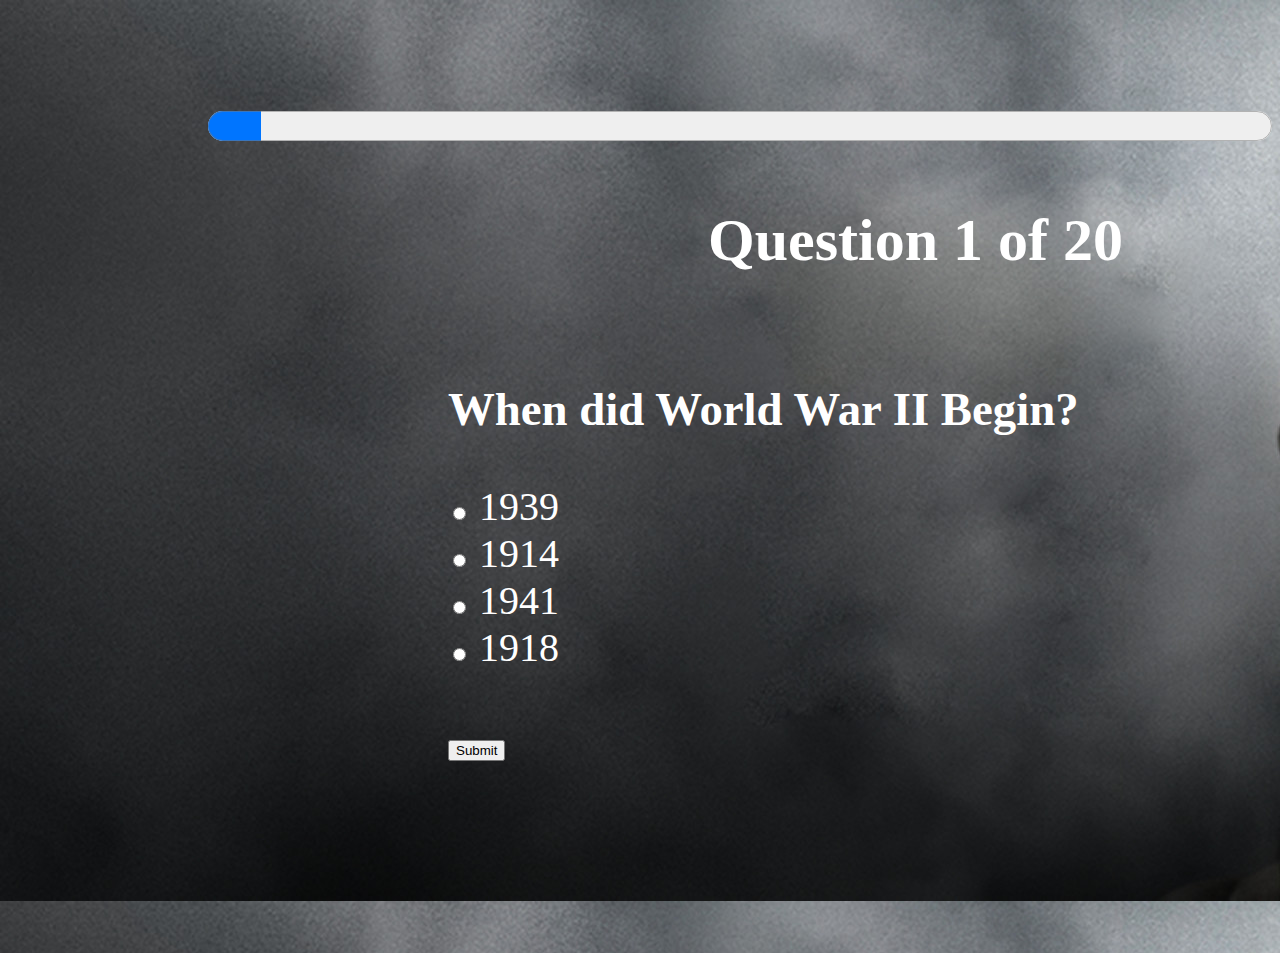
<file: questions.html>
<!DOCTYPE html> 
<html>
<head>
	<title>World War II Quiz</title>
    <meta charset="UTF-8">
    <link rel="stylesheet" type="text/css" href="css/style.css">
    <script src="js/java.js" id="word"></script>
</head>

<link rel="shortcut icon" href="images/Favicon.jpg"/><!--favicon-->

<body>

    <h2 id="header_display"></h2>
    <div id="quizquestions" style="visibility: hidden;"></div>

    <div id="Footer_Display"></div>

    <br>
<div id="progress">
    <progress id="progressBar" value="0" max="20"></progress><br><!--progress bar-->
</div>
    <h2 id="test_status"></h2> <div id="test"></div>

</body> 
</html>
</file>
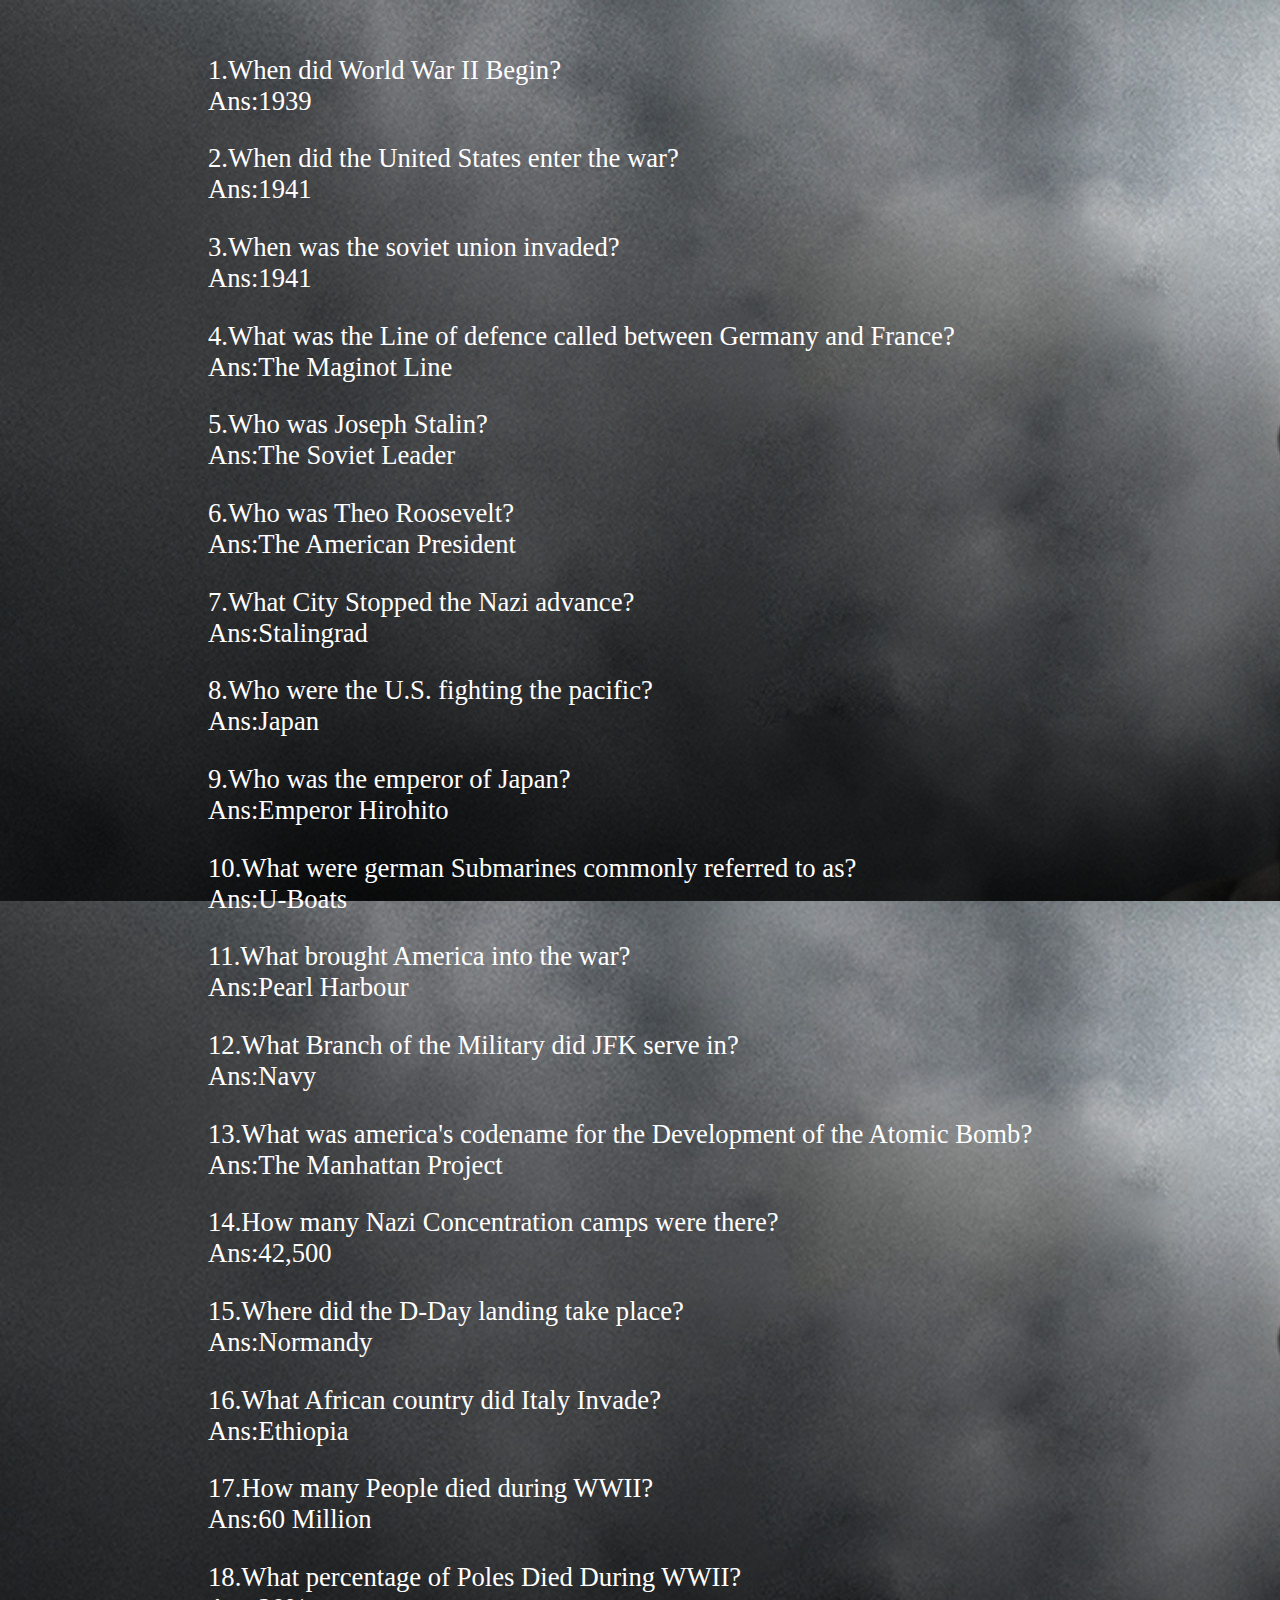
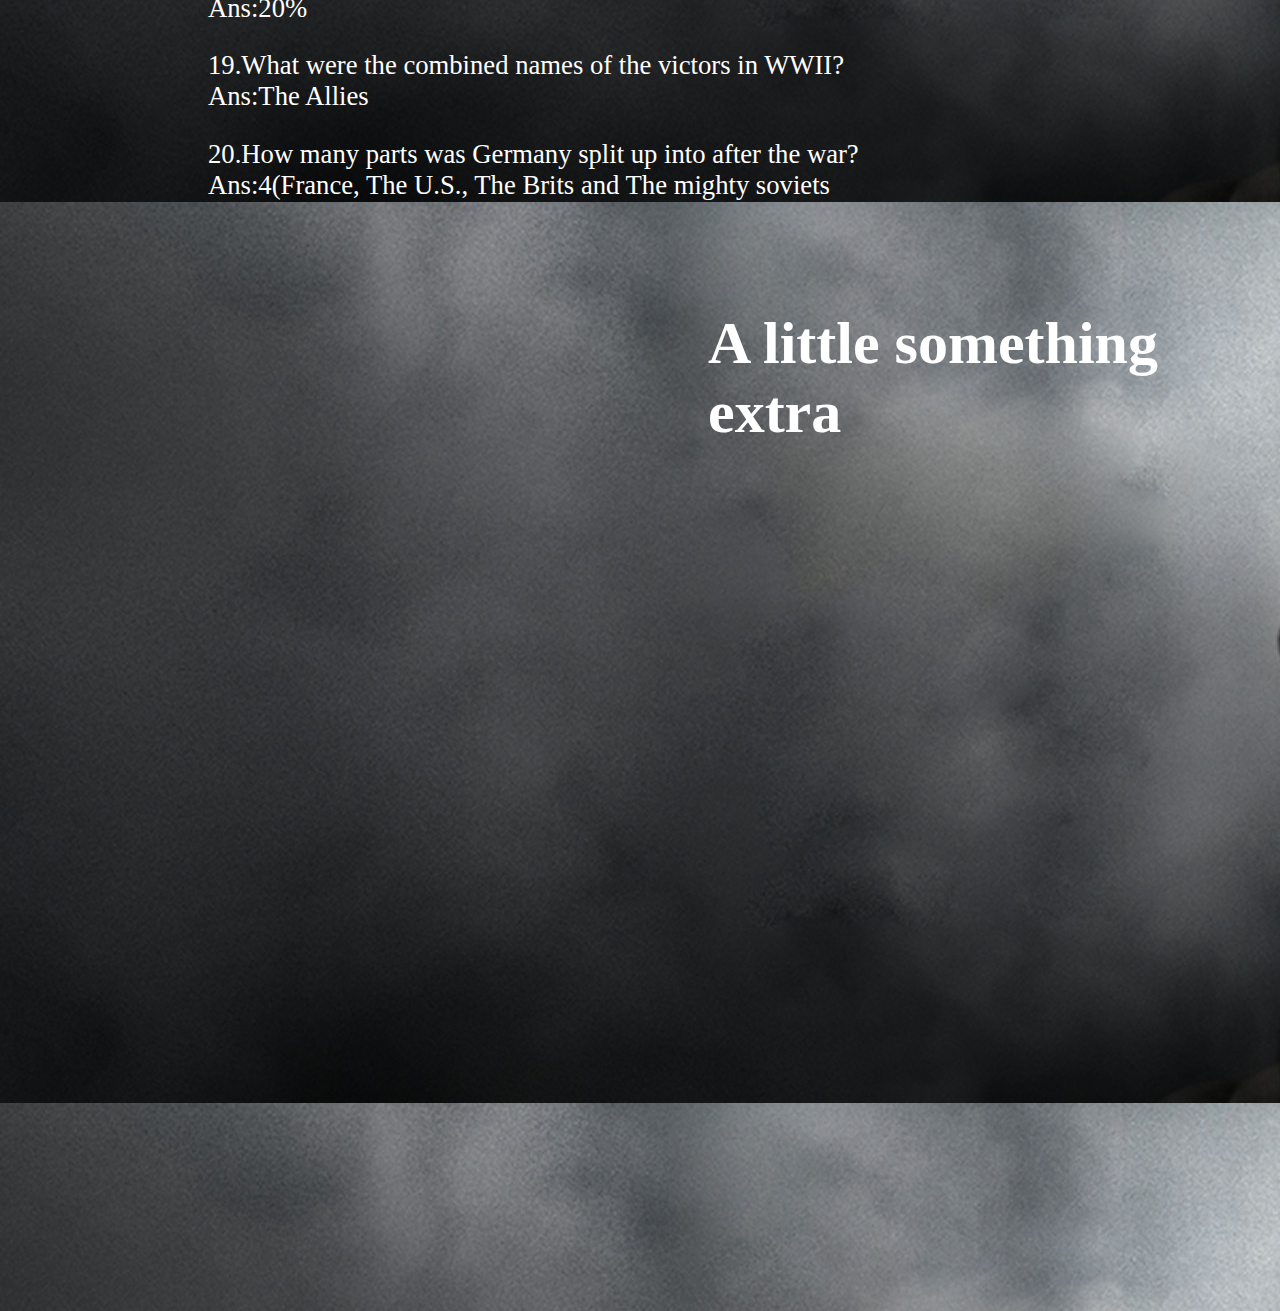
<file: Solutions.HTML>
<!DOCTYPE html> 
<html>
<head>
	<title>World War II Quiz</title>
    <meta charset="UTF-8">
    <link rel="stylesheet" type="text/css" href="css/style.css">
    <script src="js/java.js" id="word"></script>
</head>

<link rel="shortcut icon" href="images/Favicon.jpg"/><!--favicon-->

<body id="sol">

    <p>1.When did World War II Begin?	<br>Ans:1939</P>
	<p>2.When did the United States enter the war? <br> Ans:1941</P>
    <p>3.When was the soviet union invaded?<br> Ans:1941</P>
    <p>4.What was the Line of defence called between Germany and France?<br> Ans:The Maginot Line</P>
    <p>5.Who was Joseph Stalin?<br> Ans:The Soviet Leader</P>
    <p>6.Who was Theo Roosevelt?<br> Ans:The American President</P>
    <p>7.What City Stopped the Nazi advance?<br> Ans:Stalingrad</P>
    <p>8.Who were the U.S. fighting the pacific?<br> Ans:Japan</P>
    <p>9.Who was the emperor of Japan?<br> Ans:Emperor Hirohito</P>
    <p>10.What were german Submarines commonly referred to as?<br> Ans:U-Boats</P>
    <p>11.What brought America into the war?<br> Ans:Pearl Harbour</P>
    <p>12.What Branch of the Military did JFK serve in?<br> Ans:Navy</P>
    <p>13.What was america's codename for the Development of the Atomic Bomb?<br> Ans:The Manhattan Project</P>
    <p>14.How many Nazi Concentration camps were there?<br> Ans:42,500</P>
    <p>15.Where did the D-Day landing take place?<br> Ans:Normandy</P>
    <p>16.What African country did Italy Invade?<br> Ans:Ethiopia</P>
    <p>17.How many People died during WWII?<br> Ans:60 Million</P>
    <p>18.What percentage of Poles Died During WWII?<br> Ans:20%</P>
    <p>19.What were the combined names of the victors in WWII?<br> Ans:The Allies</P>
    <p>20.How many parts was Germany split up into after the war?<br> Ans:4(France, The U.S., The Brits and The mighty soviets</P>
  <br>
  <div>
  <h2> A little something extra</h2><!-- If you like gaming worth a watch-->
  </div>
  
  
  
  <div>
  <iframe width="100%" height="700" src="https://www.youtube.com/embed/fnBmyMM9eic" frameborder="0" allowfullscreen></iframe>
  </div>

	
	
	
	
</body> 
</html>
</file>
<file: css/style.css>
div#test
{ 
	padding:10px 40px 40px 40px;
	margin-top: 30px;
    margin-bottom: 40px;
    margin-right: 100px;
	margin-left: 200px;
	color: white;
	font-size:30pt;
}

body
{
	background-image: url("../images/ww2.jpg");
	padding-top: 20px;
    padding-right: 0px;
    padding-bottom: 100px;
    padding-left: 200px;
}
H2{
	text-align: centre;
	margin-left: 500px;
	color:White;
	font-size: 60px;

}
H1{
	text-align: centre;
	margin-left: 200px;
	color:White;
	font-size: 60px;

}

#progressBar{
	
	
	height:60px;
	width:100%;
	max-width:100%;
}

#word{
	color:White;
	text-align: centre;
	font-size:20pt;
}
#content{
	
		margin-left:300px;

}
#sol{
	color:White;
	text-align: centre;
	font-size:20pt;
	
}
</file>
